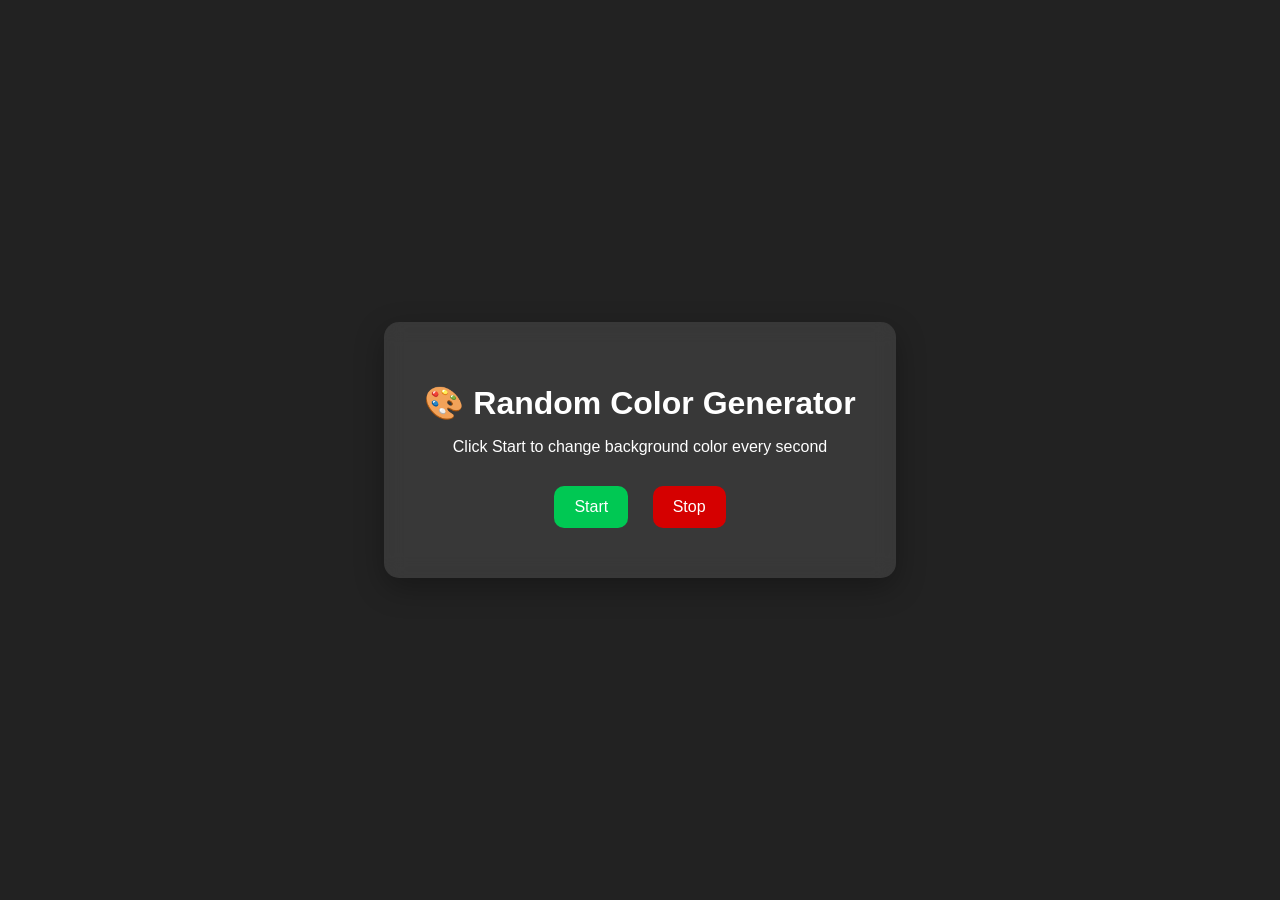
<file: background-changer/index.html>
<!DOCTYPE html>
<html lang="en">
<head>
  <meta charset="UTF-8">
  <title>Random Color Generator</title>
  <link rel="stylesheet" href="style.css">
</head>
<body>

  <div class="container">
    <h1>🎨 Random Color Generator</h1>
    <p>Click Start to change background color every second</p>

    <div class="buttons">
      <button id="start">Start</button>
      <button id="stop">Stop</button>
    </div>
  </div>

  <script src="script.js"></script>
</body>
</html>
</file>
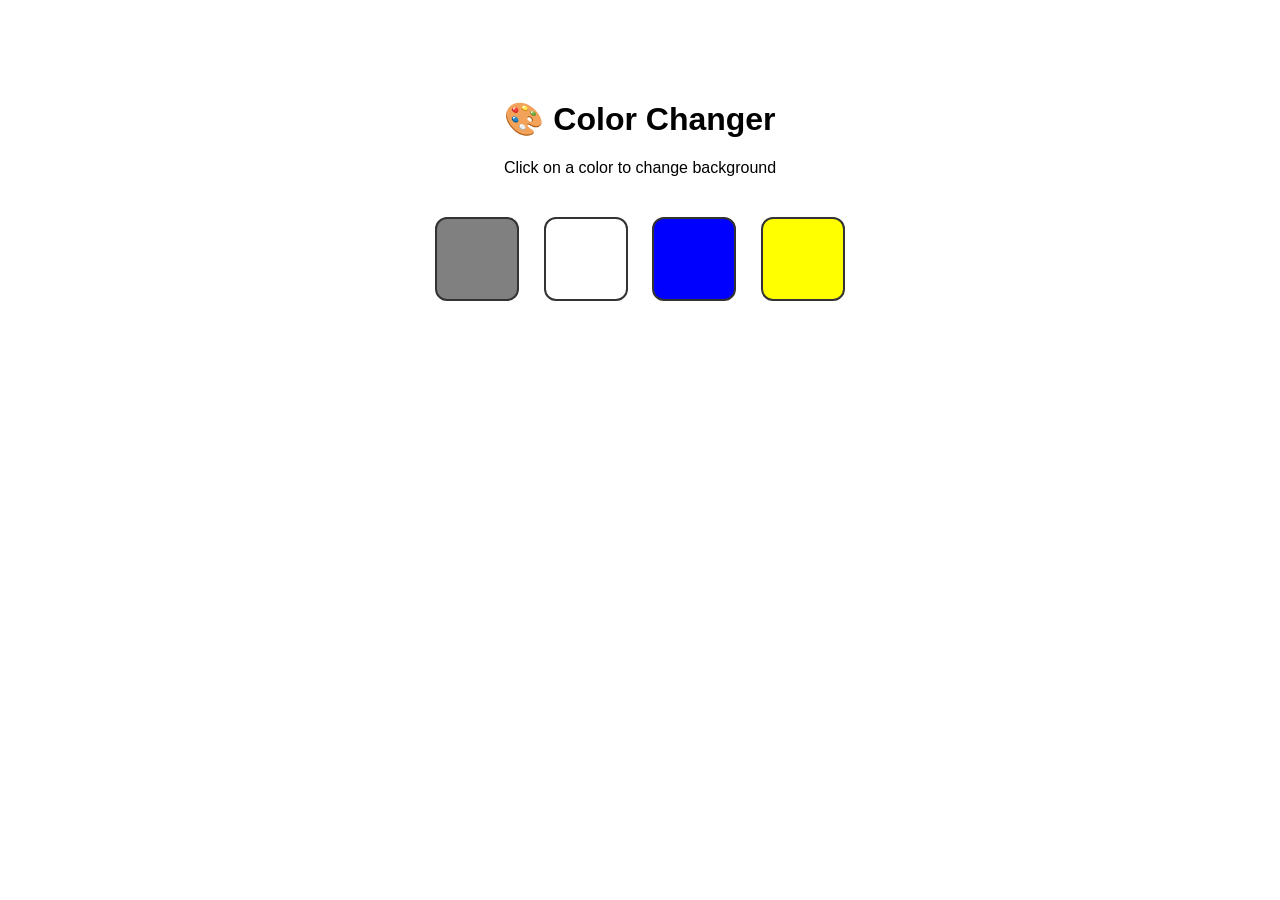
<file: color-changer/index.html>
<!DOCTYPE html>
<html lang="en">
<head>
  <meta charset="UTF-8">
  <title>Color Changer</title>
  <link rel="stylesheet" href="style.css">
</head>
<body>

  <div class="container">
    <h1>🎨 Color Changer </h1>
    <p>Click on a color to change background</p>

    <div class="buttons">
      <span class="button" id="grey"></span>
      <span class="button" id="white"></span>
      <span class="button" id="blue"></span>
      <span class="button" id="yellow"></span>
    </div>
  </div>

  <script src="script.js"></script>
</body>
</html>
</file>
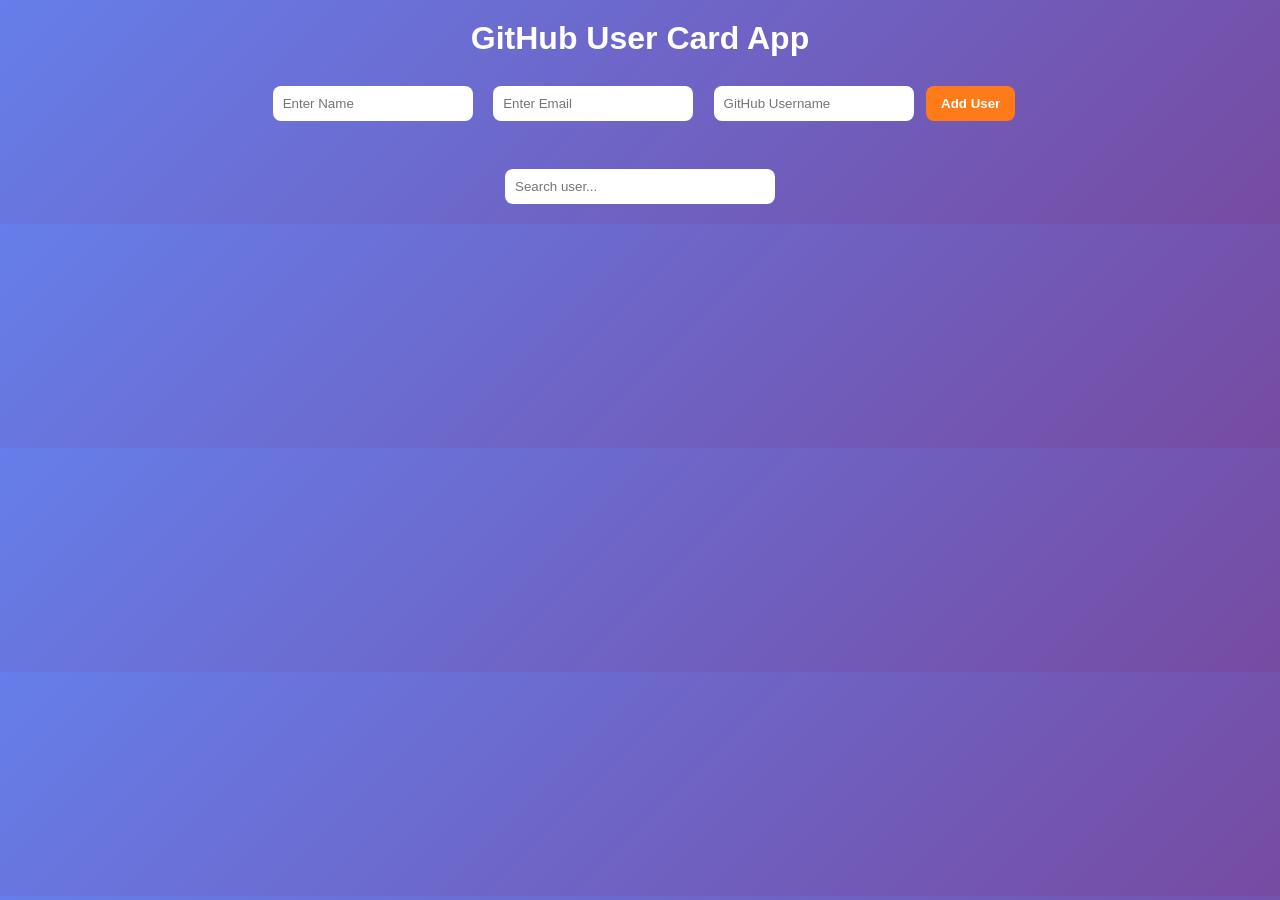
<file: github-user-card/index.html>
<!DOCTYPE html>
<html lang="en">
<head>
  <meta charset="UTF-8">
  <title>GitHub User Card</title>
  <link rel="stylesheet" href="style.css">
</head>
<body>

  <h1>GitHub User Card App</h1>

  <!-- FORM -->
  <form id="userForm">
    <input type="text" id="name" placeholder="Enter Name" required>
    <input type="email" id="email" placeholder="Enter Email" required>
    <input type="text" id="github" placeholder="GitHub Username" required>
    <button type="submit">Add User</button>
  </form>

  <!-- SEARCH -->
  <input type="text" id="search" placeholder="Search user...">

  <!-- CARDS -->
  <div id="cardContainer"></div>

  <script src="script.js"></script>
</body>
</html>
</file>
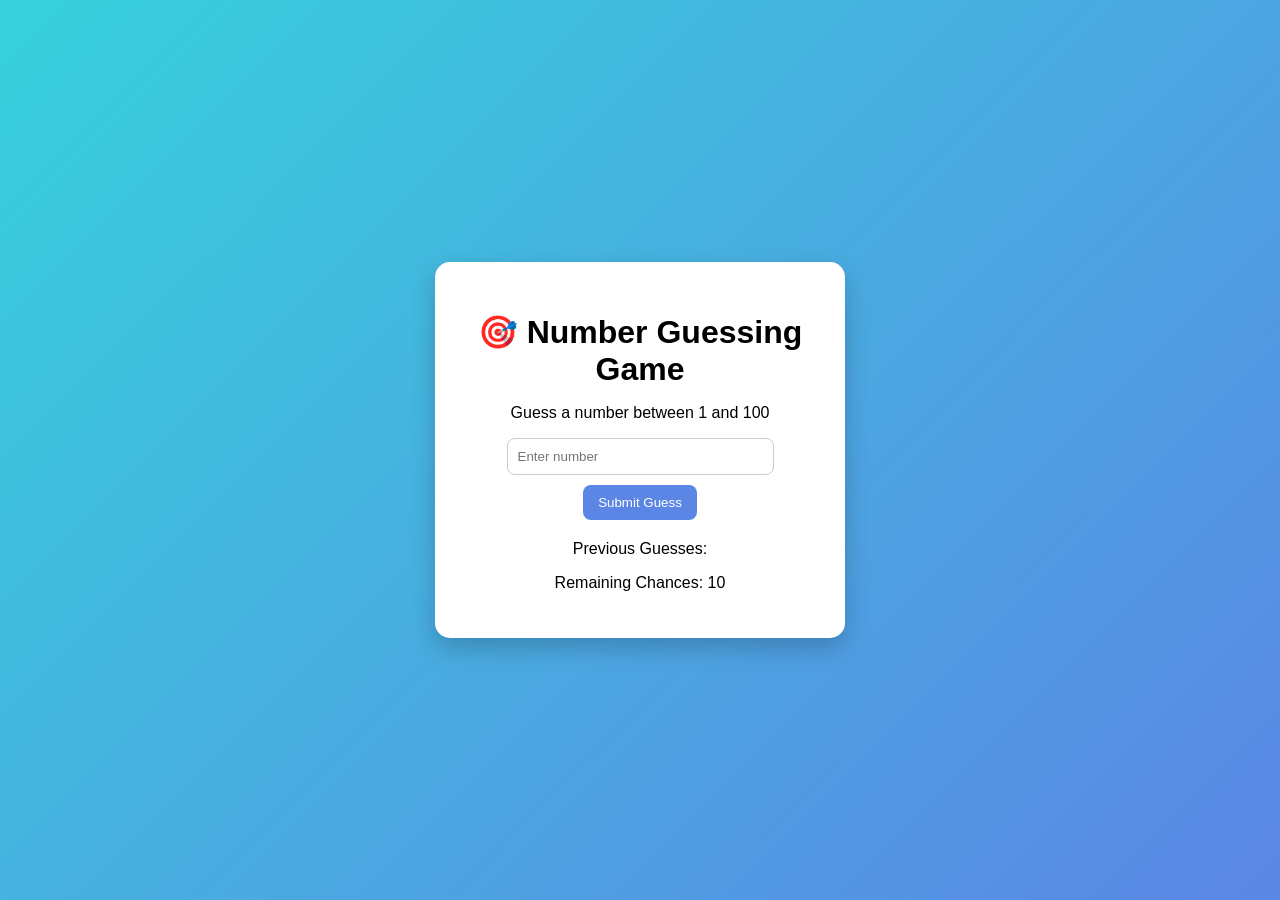
<file: number-guessing-game/index.html>
<!DOCTYPE html>
<html lang="en">
<head>
  <meta charset="UTF-8">
  <title>Number Guessing Game</title>
  <link rel="stylesheet" href="style.css">
</head>
<body>

  <div class="container">
    <h1>🎯 Number Guessing Game</h1>
    <p>Guess a number between 1 and 100</p>

    <form>
      <input type="text" id="guessField" placeholder="Enter number">
      <button id="subt">Submit Guess</button>
    </form>

    <div class="resultParas">
      <p>Previous Guesses: <span class="guesses"></span></p>
      <p>Remaining Chances: <span class="lastResult">10</span></p>
      <div class="lowOrHi"></div>
    </div>
  </div>

  <script src="script.js"></script>
</body>
</html>
</file>
<file: background-changer/style.css>
/* Body */
body {
  margin: 0;
  padding: 0;
  font-family: 'Segoe UI', sans-serif;
  display: flex;
  justify-content: center;
  align-items: center;
  height: 100vh;
  transition: background-color 0.5s ease;
  background: #222;
  color: white;
}

/* Container */
.container {
  text-align: center;
  background: rgba(255, 255, 255, 0.1);
  padding: 40px;
  border-radius: 15px;
  backdrop-filter: blur(10px);
  box-shadow: 0 10px 30px rgba(0,0,0,0.3);
}

/* Heading */
h1 {
  margin-bottom: 10px;
}

/* Buttons */
.buttons {
  margin-top: 20px;
}

button {
  padding: 12px 20px;
  margin: 10px;
  border: none;
  border-radius: 10px;
  font-size: 16px;
  cursor: pointer;
  transition: 0.3s;
}

/* Start Button */
#start {
  background: #00c853;
  color: white;
}

#start:hover {
  background: #00e676;
  transform: scale(1.1);
}

/* Stop Button */
#stop {
  background: #d50000;
  color: white;
}

#stop:hover {
  background: #ff1744;
  transform: scale(1.1);
}
</file>
<file: color-changer/style.css>
/* Body */
body {
  margin: 0;
  padding: 0;
  font-family: Arial, sans-serif;
  transition: background-color 0.5s ease;
}

/* Center Container */
.container {
  text-align: center;
  margin-top: 100px;
}

/* Title */
h1 {
  font-size: 32px;
}

/* Buttons Wrapper */
.buttons {
  margin-top: 30px;
}

/* Color Buttons */
.button {
  display: inline-block;
  width: 80px;
  height: 80px;
  margin: 10px;
  border-radius: 12px;
  cursor: pointer;
  border: 2px solid #333;
  transition: transform 0.2s, box-shadow 0.2s;
}

/* Hover Effect */
.button:hover {
  transform: scale(1.1);
  box-shadow: 0 5px 15px rgba(0,0,0,0.3);
}

/* Individual Colors */
#grey {
  background-color: grey;
}

#white {
  background-color: white;
}

#blue {
  background-color: blue;
}

#yellow {
  background-color: yellow;
}
</file>
<file: github-user-card/style.css>
/* Background Gradient */
body {
  font-family: 'Segoe UI', sans-serif;
  text-align: center;
  background: linear-gradient(135deg, #667eea, #764ba2);
  margin: 0;
  padding: 0;
  color: #333;
}

/* Title */
h1 {
  color: white;
  margin-top: 20px;
}

/* Form Styling */
form {
  margin: 20px auto;
}

input {
  padding: 10px;
  margin: 8px;
  border: none;
  border-radius: 8px;
  outline: none;
  width: 180px;
}

/* Add Button */
button {
  padding: 10px 15px;
  border: none;
  border-radius: 8px;
  background: #ff7a18;
  color: white;
  font-weight: bold;
  cursor: pointer;
  transition: 0.3s;
}

button:hover {
  background: #ff3d00;
  transform: scale(1.05);
}

/* Search Box */
#search {
  margin: 20px;
  width: 250px;
}

/* Card Container */
#cardContainer {
  display: flex;
  flex-wrap: wrap;
  justify-content: center;
}

/* Card Design */
.card {
  background: white;
  padding: 20px;
  margin: 15px;
  width: 230px;
  border-radius: 15px;
  box-shadow: 0 8px 20px rgba(0,0,0,0.2);
  transition: 0.3s;
}

/* Card Hover Effect */
.card:hover {
  transform: translateY(-10px) scale(1.03);
}

/* Profile Image */
.card img {
  width: 100px;
  height: 100px;
  border-radius: 50%;
  border: 3px solid #667eea;
}

/* Text */
.card h3 {
  margin: 10px 0;
  color: #333;
}

.card p {
  margin: 5px 0;
  font-size: 14px;
}

/* Delete Button */
.card button {
  margin-top: 10px;
  background: red;
}

.card button:hover {
  background: darkred;
}
</file>
<file: number-guessing-game/style.css>
/* Body */
body {
  margin: 0;
  padding: 0;
  font-family: 'Segoe UI', sans-serif;
  background: linear-gradient(135deg, #36d1dc, #5b86e5);
  display: flex;
  justify-content: center;
  align-items: center;
  height: 100vh;
}

/* Container */
.container {
  background: white;
  padding: 30px;
  border-radius: 15px;
  text-align: center;
  width: 350px;
  box-shadow: 0 10px 25px rgba(0,0,0,0.2);
}

/* Title */
h1 {
  margin-bottom: 10px;
}

/* Input */
input {
  padding: 10px;
  width: 70%;
  border-radius: 8px;
  border: 1px solid #ccc;
  outline: none;
}

/* Button */
button {
  padding: 10px 15px;
  margin-top: 10px;
  border: none;
  border-radius: 8px;
  background: #5b86e5;
  color: white;
  cursor: pointer;
  transition: 0.3s;
}

button:hover {
  background: #36d1dc;
  transform: scale(1.05);
}

/* Result Section */
.resultParas {
  margin-top: 20px;
}

/* Messages */
.lowOrHi h2 {
  color: #333;
  margin-top: 10px;
}

/* New Game Button Style */
.button {
  margin-top: 20px;
  background: #ff4b2b;
  color: white;
  padding: 10px;
  border-radius: 10px;
  cursor: pointer;
}

.button:hover {
  background: #ff0000;
}
</file>
